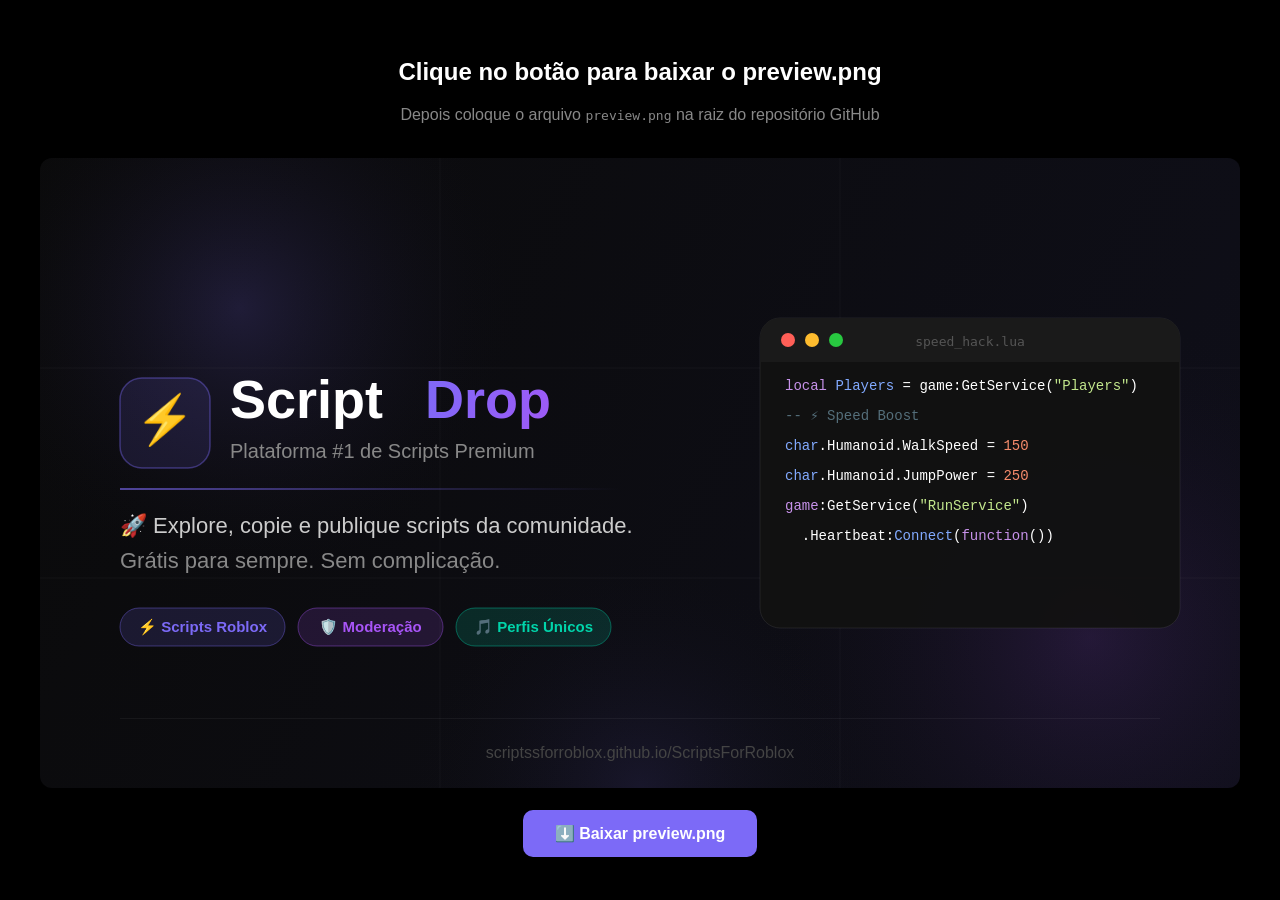
<file: gerar-preview.html>
<!DOCTYPE html>
<html>
<head><meta charset="UTF-8"><title>Gerar preview.png</title></head>
<body style="background:#000;color:#fff;font-family:sans-serif;padding:30px;text-align:center">
  <h2>Clique no botão para baixar o preview.png</h2>
  <p style="color:#888">Depois coloque o arquivo <code>preview.png</code> na raiz do repositório GitHub</p>
  <br>
  <canvas id="c" width="1200" height="630" style="max-width:100%;border-radius:12px"></canvas>
  <br><br>
  <button onclick="download()" style="background:#7c6af7;color:#fff;border:none;padding:14px 32px;border-radius:10px;font-size:1rem;cursor:pointer;font-weight:700">⬇️ Baixar preview.png</button>

<script>
const c = document.getElementById('c');
const ctx = c.getContext('2d');

// Background
const bg = ctx.createLinearGradient(0,0,1200,630);
bg.addColorStop(0,'#0a0a0a');
bg.addColorStop(1,'#0f0f1a');
ctx.fillStyle = bg;
ctx.fillRect(0,0,1200,630);

// Glow orbs
function glow(x,y,r,color,alpha){
  const g = ctx.createRadialGradient(x,y,0,x,y,r);
  g.addColorStop(0, color.replace(')',`,${alpha})`).replace('rgb','rgba'));
  g.addColorStop(1,'rgba(0,0,0,0)');
  ctx.fillStyle = g;
  ctx.beginPath(); ctx.arc(x,y,r,0,Math.PI*2); ctx.fill();
}
glow(200,150,300,'rgb(124,106,247)',0.18);
glow(1050,480,350,'rgb(168,85,247)',0.14);
glow(600,630,250,'rgb(124,106,247)',0.10);

// Grid lines
ctx.strokeStyle = 'rgba(255,255,255,0.03)';
ctx.lineWidth = 1;
[210,420].forEach(y=>{ ctx.beginPath();ctx.moveTo(0,y);ctx.lineTo(1200,y);ctx.stroke(); });
[400,800].forEach(x=>{ ctx.beginPath();ctx.moveTo(x,0);ctx.lineTo(x,630);ctx.stroke(); });

// Logo box
ctx.save();
ctx.beginPath();
roundRect(ctx,80,220,90,90,22);
ctx.fillStyle='rgba(124,106,247,0.12)';ctx.fill();
ctx.strokeStyle='rgba(124,106,247,0.4)';ctx.lineWidth=1.5;ctx.stroke();
ctx.restore();

// Lightning
ctx.font='48px serif'; ctx.textAlign='center';
ctx.fillText('⚡',125,278);

// Title
ctx.textAlign='left';
ctx.font='900 54px Inter,Arial,sans-serif';
ctx.fillStyle='#ffffff'; ctx.fillText('Script',190,260);
const grd = ctx.createLinearGradient(380,200,560,260);
grd.addColorStop(0,'#7c6af7'); grd.addColorStop(1,'#a855f7');
ctx.fillStyle=grd; ctx.fillText('Drop',385,260);

// Tagline
ctx.font='400 20px Inter,Arial,sans-serif';
ctx.fillStyle='#888888';
ctx.fillText('Plataforma #1 de Scripts Premium',190,300);

// Divider
const dg = ctx.createLinearGradient(80,332,580,332);
dg.addColorStop(0,'rgba(124,106,247,0.6)'); dg.addColorStop(1,'rgba(124,106,247,0)');
ctx.fillStyle=dg; ctx.fillRect(80,330,500,2);

// Description
ctx.font='400 22px Inter,Arial,sans-serif';
ctx.fillStyle='#cccccc';
ctx.fillText('🚀 Explore, copie e publique scripts da comunidade.',80,375);
ctx.fillStyle='#888888';
ctx.fillText('Grátis para sempre. Sem complicação.',80,410);

// Pills
function pill(x,y,w,h,r,color,text){
  ctx.save();
  ctx.beginPath(); roundRect(ctx,x,y,w,h,r);
  ctx.fillStyle=color+'26'; ctx.fill();
  ctx.strokeStyle=color+'66'; ctx.lineWidth=1; ctx.stroke();
  ctx.font='600 15px Inter,Arial,sans-serif';
  ctx.fillStyle=color; ctx.textAlign='center';
  ctx.fillText(text,x+w/2,y+h/2+5);
  ctx.restore();
}
pill(80,450,165,38,19,'#7c6af7','⚡ Scripts Roblox');
pill(258,450,145,38,19,'#a855f7','🛡️ Moderação');
pill(416,450,155,38,19,'#00d4aa','🎵 Perfis Únicos');

// Code block
ctx.save();
ctx.beginPath(); roundRect(ctx,720,160,420,310,20);
ctx.fillStyle='rgba(17,17,17,0.95)'; ctx.fill();
ctx.strokeStyle='rgba(255,255,255,0.08)'; ctx.lineWidth=1; ctx.stroke();
ctx.restore();

// Code bar
ctx.save();
ctx.beginPath(); roundRect(ctx,720,160,420,44,20);
ctx.fillStyle='#1a1a1a'; ctx.fill();
ctx.restore();
ctx.fillStyle='#1a1a1a'; ctx.fillRect(720,182,420,22);
[[748,'#ff5f57'],[772,'#febc2e'],[796,'#28c840']].forEach(([x,c])=>{
  ctx.beginPath(); ctx.arc(x,182,7,0,Math.PI*2);
  ctx.fillStyle=c; ctx.fill();
});
ctx.font='13px monospace'; ctx.fillStyle='#555'; ctx.textAlign='center';
ctx.fillText('speed_hack.lua',930,188);

// Code text
ctx.textAlign='left';
const lines = [
  {x:745,y:232,parts:[['#c792ea','local '],['#82aaff','Players'],['#fff',' = game:GetService('],['#c3e88d','"Players"'],['#fff',')']]},
  {x:745,y:262,parts:[['#546e7a','-- ⚡ Speed Boost']]},
  {x:745,y:292,parts:[['#82aaff','char'],['#fff','.Humanoid.WalkSpeed = '],['#f78c6c','150']]},
  {x:745,y:322,parts:[['#82aaff','char'],['#fff','.Humanoid.JumpPower = '],['#f78c6c','250']]},
  {x:745,y:352,parts:[['#c792ea','game'],['#fff',':GetService('],['#c3e88d','"RunService"'],['#fff',')']]},
  {x:745,y:382,parts:[['#fff','  .Heartbeat:'],['#82aaff','Connect'],['#fff','('],['#c792ea','function'],['#fff','())']]},
];
ctx.font='14px "Courier New",monospace';
lines.forEach(({x,y,parts})=>{
  let cx=x;
  parts.forEach(([color,text])=>{
    ctx.fillStyle=color; ctx.fillText(text,cx,y);
    cx+=ctx.measureText(text).width;
  });
});

// Bottom URL
ctx.fillStyle='rgba(255,255,255,0.05)'; ctx.fillRect(80,560,1040,1);
ctx.font='16px Inter,Arial,sans-serif'; ctx.fillStyle='#444'; ctx.textAlign='center';
ctx.fillText('scriptssforroblox.github.io/ScriptsForRoblox',600,600);

function roundRect(ctx,x,y,w,h,r){
  ctx.moveTo(x+r,y);
  ctx.lineTo(x+w-r,y); ctx.arcTo(x+w,y,x+w,y+r,r);
  ctx.lineTo(x+w,y+h-r); ctx.arcTo(x+w,y+h,x+w-r,y+h,r);
  ctx.lineTo(x+r,y+h); ctx.arcTo(x,y+h,x,y+h-r,r);
  ctx.lineTo(x,y+r); ctx.arcTo(x,y,x+r,y,r);
  ctx.closePath();
}

function download(){
  const a=document.createElement('a');
  a.download='preview.png';
  a.href=c.toDataURL('image/png');
  a.click();
}
</script>
</body>
</html>
</file>
